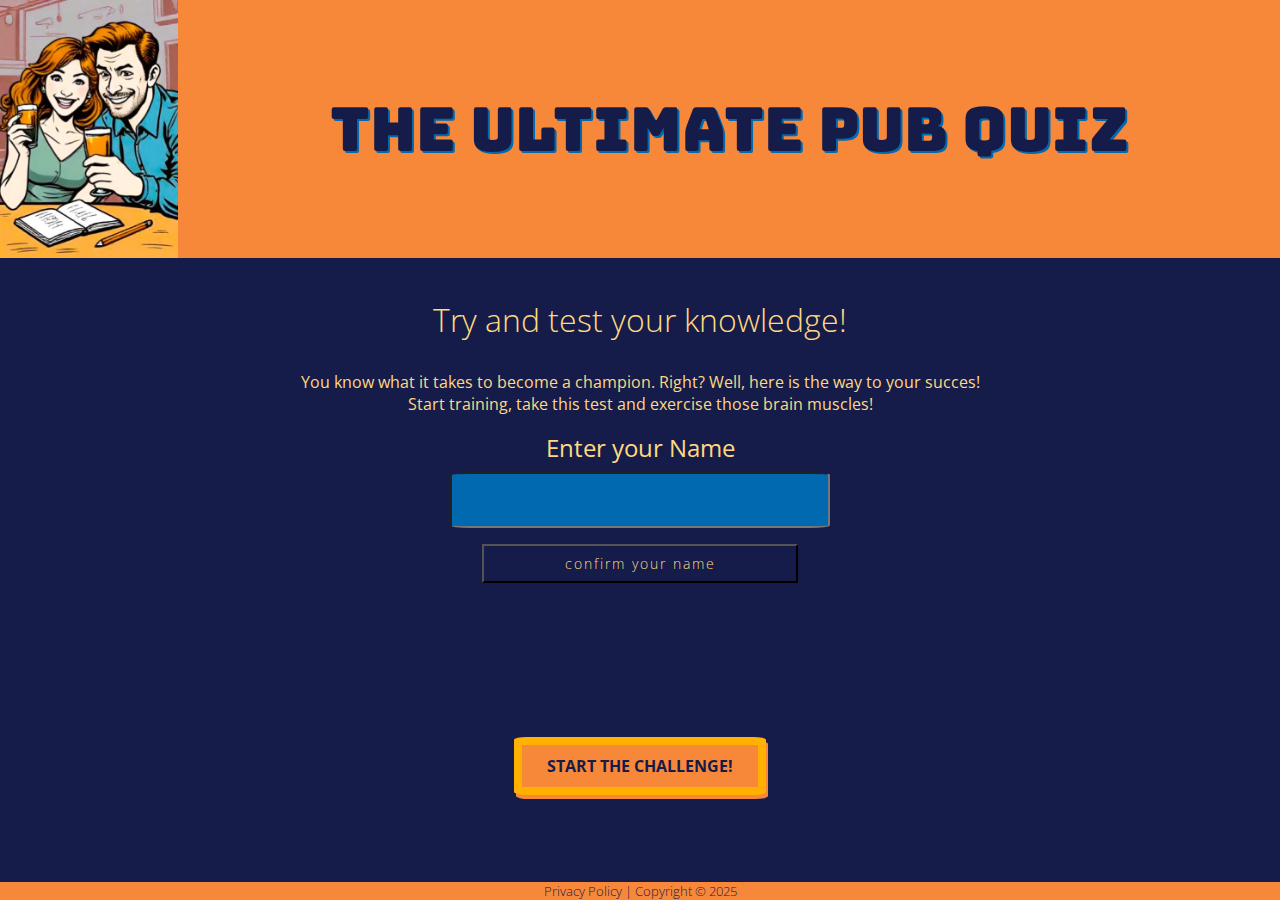
<file: index.html>
<!DOCTYPE html>
<html lang="en">

<head>
    <!--Metas-->
    <meta charset="UTF-8">
    <meta name="viewport" content="width=device-width, initial-scale=1.0">
    <meta name="description" content="Test your knowledge with the ultimate pub quiz!">
    <meta name="keywords" content="pub quizallenge, pub quiz, pub quiz questions, questions for a pub quiz">
    <!-- search volumes needs to be checked-->

    <!--Favicons by favicon.io-->
    <link rel="apple-touch-icon" sizes="180x180" href="assets/favicon/apple-touch-icon.png">
    <link rel="icon" type="image/png" sizes="32x32" href="assets/favicon/favicon-32x32.png">
    <link rel="icon" type="image/png" sizes="16x16" href="assets/favicon/favicon-16x16.png">


    <link href="assets/css/style.css" rel="stylesheet">

    <title>The Ultimate Pub Quiz</title>
</head>

<body>
    <!--No Navigation-->
    <!--Hero section-->
    <header>
        <div id="hero">
        <div><img src="assets/images/logo-pub-quiz.png" alt="Logo of The Ultimate Pub Quiz"></div>
        <div class="title">The Ultimate Pub Quiz</div>
        </div>
    </header>
    <main>
    <!--Text area-->
        <h1 class="intro">Try and test your knowledge!</h1>
            <p class="intro-text">You know what it takes to become a champion. Right? Well, here is the way to your succes! <br>Start training,
            take this test and exercise those brain muscles!</p>
        <!-- Enter Name area-->
        <div class="enter-name">
            <label class="label-name" for="input-name">Enter your Name</label>
            <input type="text" class="input-name" id="input-name" aria-label="field to type the name" required>
            <label for="confirm" hidden>confirm Name</label>
            <button type="submit" id="confirm" class="btn btn-level" aria-label="button to confirm name">Confirm your name</button>
            <div id="display-name"></div>
        </div>            
        <div>
            <label for="btn-start" class="form-label" hidden>Start</label>
            <button type="button" class="btn btn-start" id="btn-start" name="confirmed"
                aria-label="button to start the challenge">Start the challenge!</button>
        </div>
    </main>
    <footer>
        <p><a class="policy" href="privacy-policy.html" target="_blank" rel="noopener">Privacy Policy</a> |  Copyright © 2025</p>
    </footer>
        <script src="assets/js/index.js"></script>
</body>

</html>
</file>
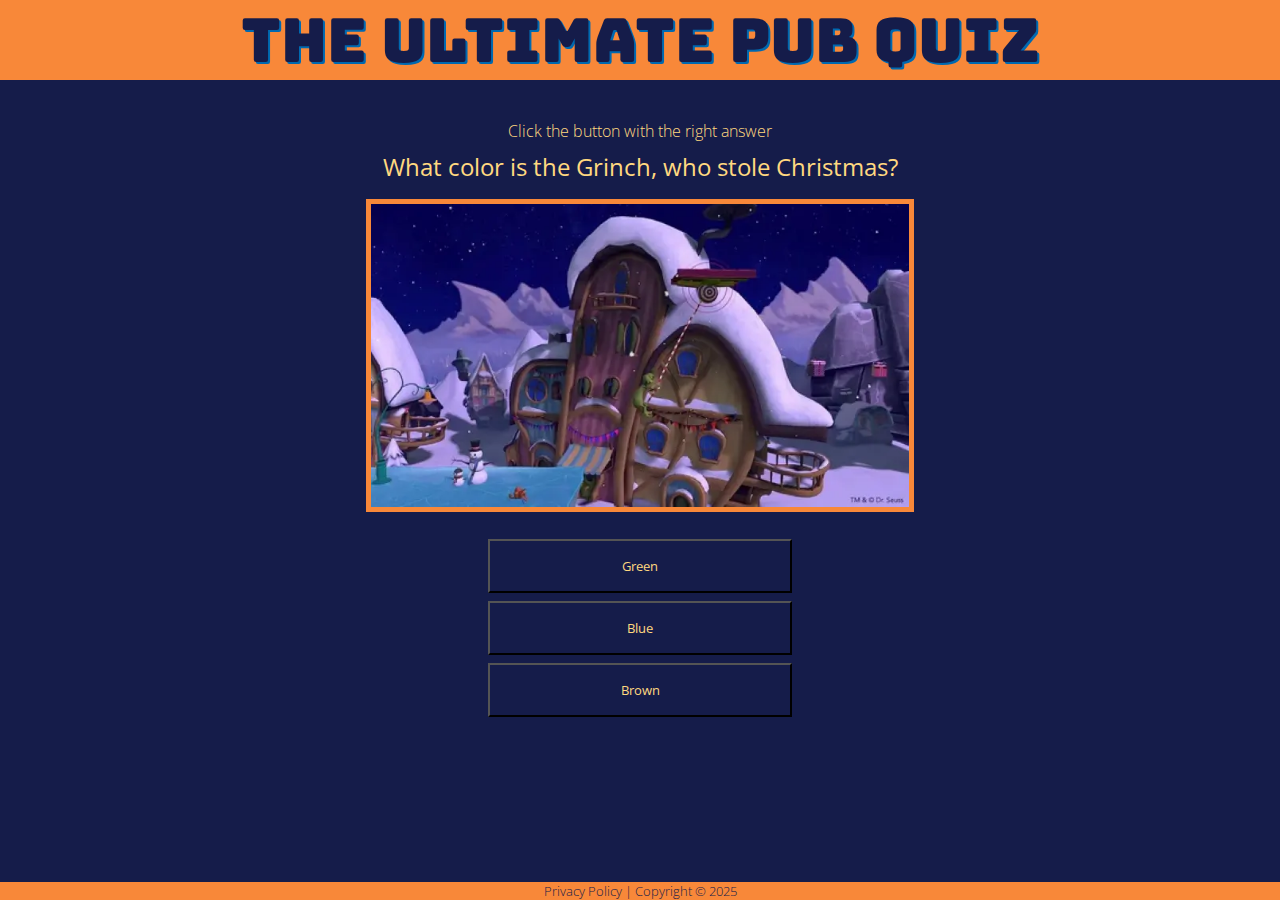
<file: the-pub-quiz-challenge.html>
<!DOCTYPE html>
<html lang="en">
  <head>
    <!--Metas-->
    <meta charset="UTF-8">
    <meta name="viewport" content="width=device-width, initial-scale=1.0">
    <meta name="description" content="Test your knowledge with the ultimate pub quiz!">
    <meta name="keywords" content="pub quizallenge, pub quiz, pub quiz questions, questions for a pub quiz">
    <!-- search volumes needs to be checked-->

  <!--Favicons by favicon.io-->
    <link rel="apple-touch-icon" sizes="180x180" href="assets/favicon/apple-touch-icon.png">
    <link rel="icon"type="image/png"sizes="32x32" href="assets/favicon/favicon-32x32.png">
    <link rel="icon" type="image/png" sizes="16x16" href="assets/favicon/favicon-16x16.png">

    <link href="assets/css/style.css" rel="stylesheet">
    <title>The Ultimate Pubquiz</title>
  </head>

  <body>
    <!--No Navigation-->
    <!--Hero section-->
    <header>
      <a href="index.html" aria-label="clicking here will take you back to the start" ><div id="hero">
          <div>
            <img class="quizpage" src="assets/images/logo-pub-quiz.png" alt="Logo of The Ultimate Pub Quiz">
          </div>
          <div class="title">The Ultimate Pub Quiz</div>
        </div></a>
    </header>
    <main id="question-page-main">
      <div id="total-questions"></div>
      <h1 class="header-questionpage">
        Click the button with the right answer
      </h1>
      <div id="questions-area">
        <div id="questions">
          <h2 id="questions-text">Question</h2>
        </div>
        <div id="image-area">
          <img src="assets/images/quiz-images/questionmark.webp" alt="picture of question mark">
        </div>
        <div id="answer-area">
          <button id="answerA" class="button button-answer">Answer A</button>
          <button id="answerB" class="button button-answer">Answer B</button>
          <button id="answerC" class="button button-answer">Answer C</button>
        </div>
      </div>
      <!-- Modal content -->
      <div id="myModal" class="modal">
        <!-- Modal content -->
        <div class="modal-content">
          <div class="modal-header">
            <div class="close">&times;</div>
            <h2 class="title">The Ultimate Pub Quiz</h2>
          </div>
          <div class="modal-body">
            <p>You've finished!</p>
            <br>
            <p>Total score:<span id="final-score">0</span></p>
          </div>
          <div class="modal-footer">
            <label for="btn-start" class="form-label" hidden>Start</label>
            <button type="submit" class="btn btn-start" id="btn-start" aria-label="button to start the challenge">Play again!
            </button>
          </div>
        </div>
        </div>
    </main>
    <footer>
      <p>
        <a
          class="policy" href="privacy-policy.html" target="_blank" rel="noopener">Privacy Policy</a>
        | Copyright © 2025
      </p>
    </footer>
    <script src="assets/js/script.js"></script>
  </body>
</html>
</file>
<file: assets/css/style.css>
/* Google Fonts import */
@import url("https://fonts.googleapis.com/css2?family=Bungee&family=Open+Sans:ital,wght@0,300..800;1,300..800&display=swap");

/* CSS Variables */
:root {
  --primary-font: "Open Sans", sans-serif;
  --secondary-font: "Bungee", cursive;
  --primary-color: #151c4a;
  --secondary-color: #0069b0;
  --contrast-color: #f88839;
  --secondary-contrast-color: #ffb000;
  --text-color: #ffd880;
}

/* CSS Basics */
* {
  background-color: var(--primary-color);
  font-family: var(--primary-font);
  color: var(--text-color);
  box-sizing: border-box;
  margin: 0;
  padding: 0;
}

body {
  text-align: center;
  display: flex;
  flex-direction: column;
  min-height: 100vh;
  background-color: var(--primary-color);
  font-family: var(--primary-font);
  color: var(--text-color);
}

header {
  display: flex;
  flex-direction: column;
  background-color: var(--contrast-color);
  width: 100%;
  margin-bottom: 40px;
}

h2 {
  font-size: 2rem;
  font-weight: 300;
  margin-bottom: 40px;
}

p {
  font-weight: 300;
}

a {
  text-decoration: none;
}

/* CSS homepage*/
/* Hero section */
#hero {
  display: flex;
  flex-direction: row;
  width: 100%;
  background-color: var(--contrast-color);
}

#hero img {
  display: flex;
  flex-direction: column;
  width: 100%;
  background-color: var(--contrast-color);
  align-items: flex-start;
}

#hero .title {
  display: flex;
  flex-direction: column;
  font-family: var(--secondary-font);
  color: var(--primary-color);
  text-shadow: 2px 2px var(--secondary-color);
  background-color: var(--contrast-color);
  align-items: center;
  justify-content: center;
  width: 100%;
  font-size: 2.3rem;
}

/* Main section player name */
.intro {
  font-weight: 300;
  margin-bottom: 30px;
}

.intro-text {
  padding: 0 2rem;
}

.enter-name {
  display: flex;
  flex-direction: column;
  padding: 0.5rem;
  margin-bottom: 50px;
  align-items: center;
}

.label-name {
  display: flex;
  flex-direction: row;
  height: auto;
  font-size: 150%;
  padding: inherit;
}

.input-name {
  width: 90%;
  display: flex;
  flex-direction: row;
  padding: 1%;
  background-color: var(--secondary-color);
  color: var(--text-color);
  font-family: var(--primary-font);
  text-align: center;
  border-radius: 5%;
  font-size: larger;
}

#confirm {
  display: flex;
  flex-direction: row;
  padding: 0.5rem;
  margin-top: 1rem;
  width: 80%;
  font-weight: 200;
  text-transform: lowercase;
  justify-content: center;
  letter-spacing: 2px;
  font-size: 0.9rem;
}

#display-name {
  margin: 5rem 0 0;
  padding: 0.5rem 2rem;
  letter-spacing: 2px;
  text-transform: uppercase;
  font-weight: 500;
  font-size: 1.5rem;
}

/* Main section play button */
.btn-start {
  padding: 10px 25px;
  text-align: center;
  background-color: var(--contrast-color);
  color: var(--primary-color);
  font-size: 16px;
  font-family: var(--primary-font);
  font-weight: bold;
  border: 8px solid var(--secondary-contrast-color);
  margin-bottom: 45px;
  box-shadow: 2px 4px var(--contrast-color);
  border-radius: 5%;
  text-transform: uppercase;
}

.btn-start:hover {
  color: var(--text-color);
  background-color: var(--primary-color);
}

/* Footer section */
footer {
  margin-top: auto;
  background-color: var(--contrast-color);
  color: var(--primary-color);
}

footer p {
  background-color: var(--contrast-color);
  color: var(--primary-color);
  font-size: small;
  margin: 0;
}

footer .policy {
  text-decoration: none;
  background-color: var(--contrast-color);
  color: var(--primary-color);
}

/* Quiz page */
#questions-area {
  display: flex;
  flex-direction: column;
  justify-content: center;
  align-items: center;
  font-size: 0.7rem;
  padding: 0.5rem;
}

.header-questionpage {
  font-size: inherit;
  font-weight: lighter;
}

#questions {
  font-size: 1.5rem;
  padding-bottom: 1rem;
}

#image-area {
  display: block;
  margin-bottom: 1rem;
}

#image-area img {
  border: var(--contrast-color) 5px solid;
  max-width: 80%;
  background-color: var(--contrast-color);
}

#answer-area {
  display: flex;
  flex-direction: column;
  margin: 1rem;
  width: 80%;
  justify-content: center;
  align-items: center;
}

/* Quiz page answer buttons */
.button-answer {
  display: flex;
  flex-direction: column;
  padding: 1rem;
  margin: 0.5rem 0 0;
  text-decoration: none;
  width: 90%;
}

.button-answer:hover {
  cursor: pointer;
  transition: transform 30ms;
  transform: scale(1.04);
}

.button-answer:active {
  transition: ease-in 3s;
  padding: 1rem;
  margin: 0.5rem;
}

.button-answer[disabled] {
  cursor: not-allowed;
  box-shadow: none;
  transition: none;
  transform: initial;
  background-color: inherit;
}

.correct {
  background-color: #176439;  
}

.incorrect {
  background-color: #A22C2C;
  }

/* CSS Result Modal */
/* The Modal (background) */
.modal {
  display: none;
  position: fixed;
  z-index: 1; 
  padding-top: 100px; 
  left: 0;
  top: 0;
  width: 100%; 
  height: 100%; 
  overflow: auto; 
  background-color: rgb(0, 0, 0); 
  background-color: rgba(0, 0, 0, 0.4); 
}

/* Modal Content */
.modal-content {
  position: relative;
  background-color: var(--primary-color);
  margin: auto;
  padding: 0;
  border: 1px solid #888;
  width: 80%;
  box-shadow: 0 4px 8px 0 rgba(0, 0, 0, 0.2), 0 6px 20px 0 rgba(0, 0, 0, 0.19);
  -webkit-animation-name: animatetop;
  -webkit-animation-duration: 0.4s;
  animation-name: animatetop;
  animation-duration: 0.4s;
}

/* Add Animation */
@-webkit-keyframes animatetop {
  from {
    top: -300px;
    opacity: 0;
  }
  to {
    top: 0;
    opacity: 1;
  }
}

@keyframes animatetop {
  from {
    top: -300px;
    opacity: 0;
  }
  to {
    top: 0;
    opacity: 1;
  }
}

/* The Close Button */
.close {
  color: var(--secondary-color);
  float: right;
  font-size: 28px;
  font-weight: bold;
  background-color: var(--contrast-color);
  padding: 4px
}

.close:hover,
.close:focus {
  color: var(--primary-color);
  text-decoration: none;
  cursor: pointer;
}

.modal-header {
  background-color: var(--primary-color);
  color: var(--contrast-color);
}

.modal-header .title {
  font-family: var(--secondary-font);
  color: var(--primary-color);
  text-shadow: 2px 2px var(--secondary-color);
  background-color: var(--contrast-color);
  align-items: center;
  justify-content: center;
  width: 100%;
  font-size: 2.3rem;
}

.modal-body {
  background-color: var(--primary-color);
  padding: 2px 10px;
  display: block;
  margin: 2rem 2rem;
  letter-spacing: 2px;
  text-transform: uppercase;
  font-size: x-large;
  border: 1px solid var(--contrast-color);
  padding: 2rem;
  text-align: center;
}

.modal-footer {
  padding: 2px 10px;
  background-color: var(--primary-color);
}

#score-display {
  display: block;
  margin: 2rem 2rem;
  letter-spacing: 2px;
  text-transform: uppercase;
  font-size: x-large;
  border: 1px solid var(--contrast-color);
  padding: 2rem;
  text-align: center;
}

#score-display p {
  font-weight: 400;
}

/* CSS 404 */
.oops {
  margin: 2.5rem;
  font-size: 5rem;
}

#oops {
  font-weight: 500;
  font-size: 2.5rem;
}

#button-return {
  margin: 4rem 0 10rem;
}

.button-class {
  background-color: var(--contrast-color);
  border: 8px solid var(--secondary-contrast-color);
  color: var(--primary-color);
  display: inline-block;
  cursor: pointer;
  border-radius: 5%;
}

/* responsive CSS */

@media only screen and (min-width: 600px) {
  h2 {
    margin: 15px;
  }
  #hero .title {
    font-size: 3rem;
  }
  #confirm {
    padding: 0.5rem;
    width: 40%;
    font-weight: 200;
  }
  #image-area {
    max-height: 300px;
  }
}

@media only screen and (min-width: 768px) {
  .input-name {
    width: 50%;
  }
  #hero .quizpage {
    display: none;
  }
  .button-answer {
    width: 75%;
  }
  .modal-header {
    width:95%;
  }
}

@media only screen and (min-width: 1024px) {
  #hero .title {
    font-size: 3.8rem;
  }
  .intro-text {
    font-weight: inherit;
  }
  .input-name {
    width: 45%;
  }
  #confirm {
    width: 30%;
  }
  .button-answer {
    width: 50%;
  }
  .modal-content {
    width: 70%;
  }
}

@media only screen and (min-width: 1280px) {
  .input-name {
    width: 30%;
  }
  #confirm {
    width: 25%;
  }
  .button-answer {
    width: 30%;
  }
  .modal-content {
    width: 60%;
  }
}
</file>
